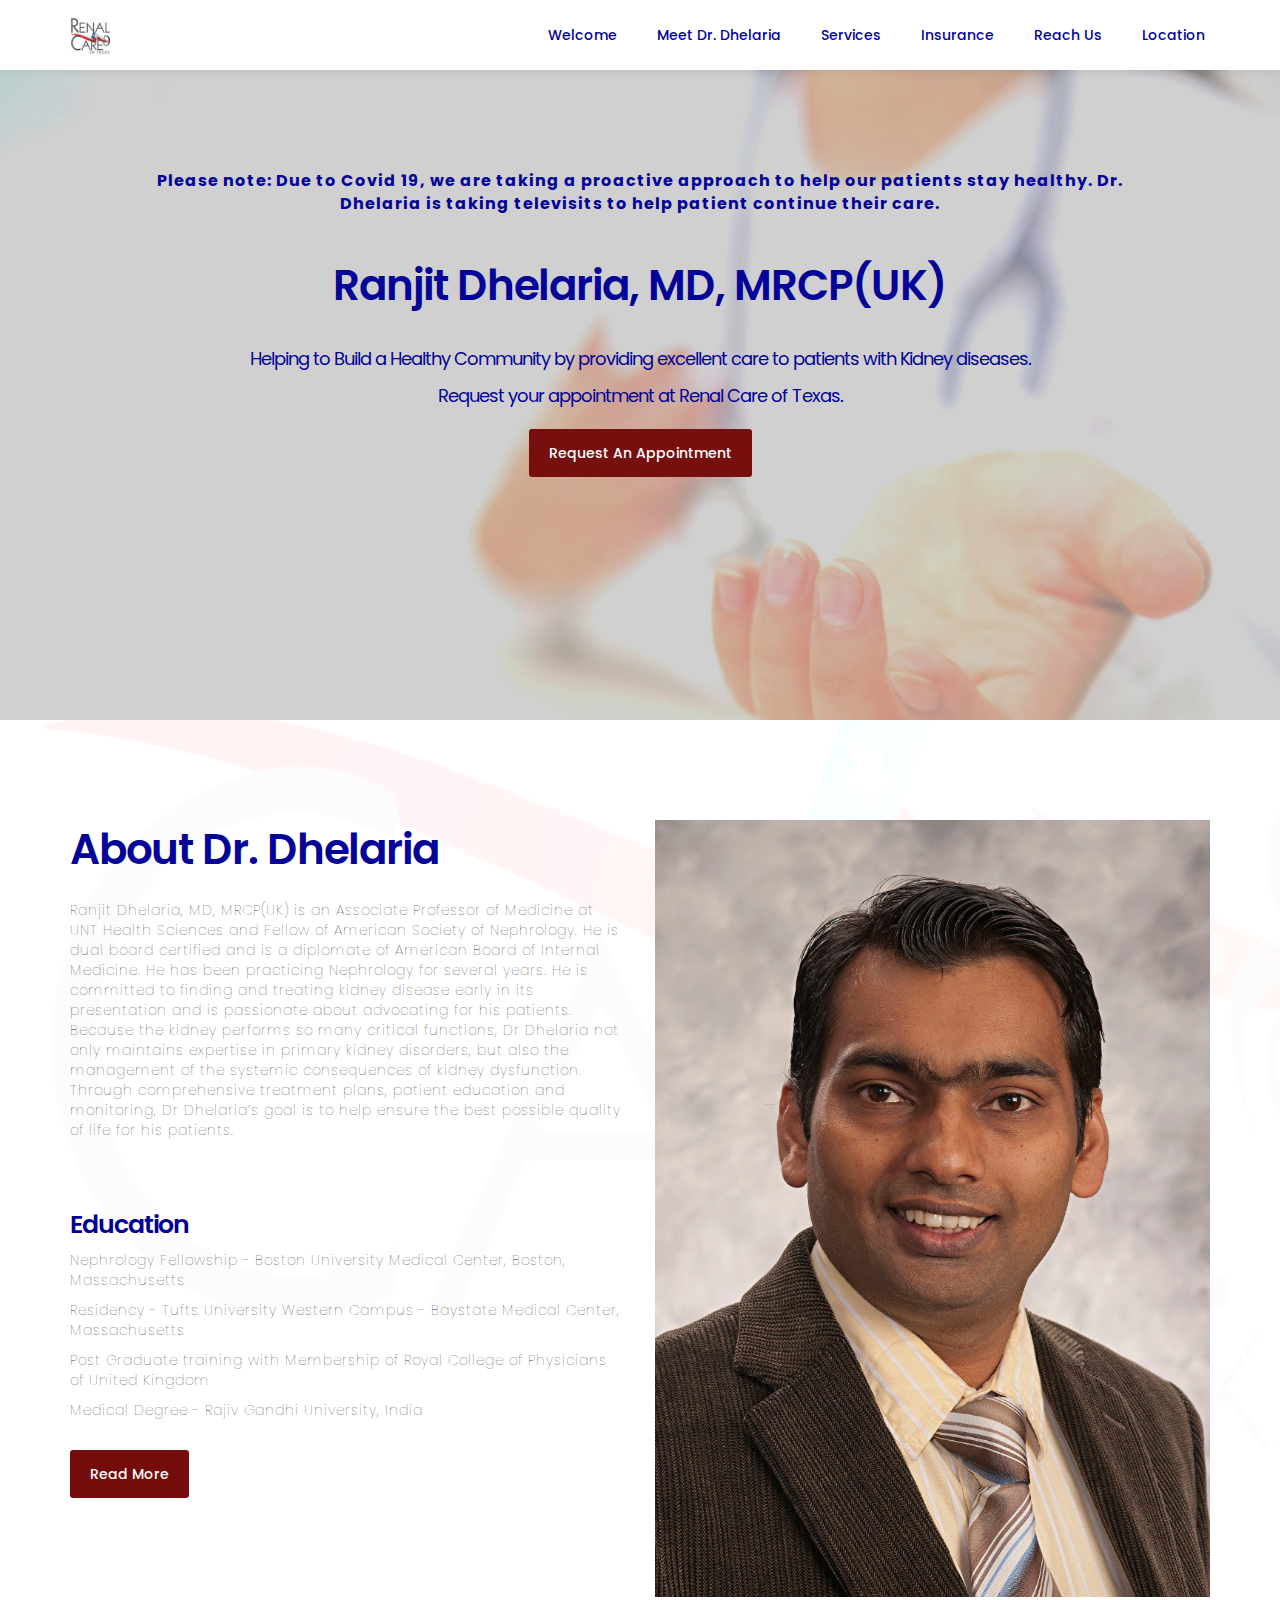
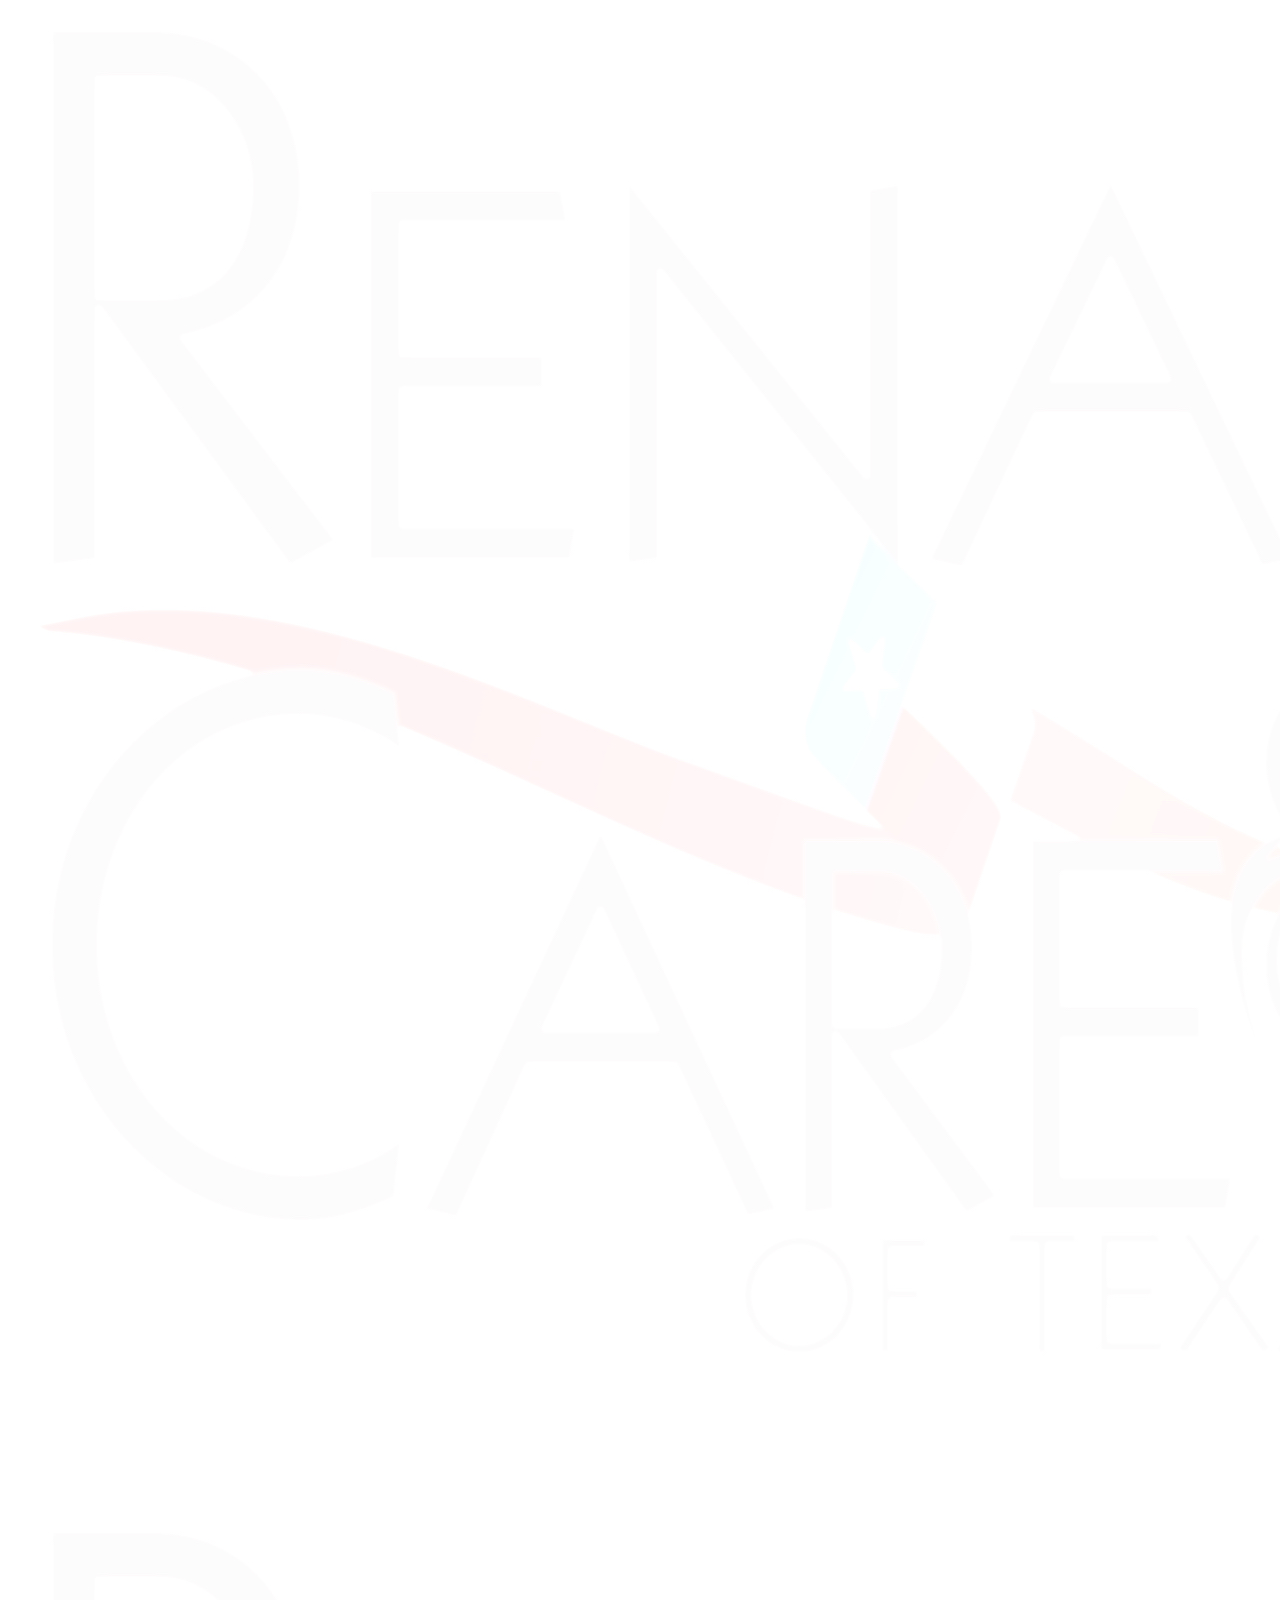
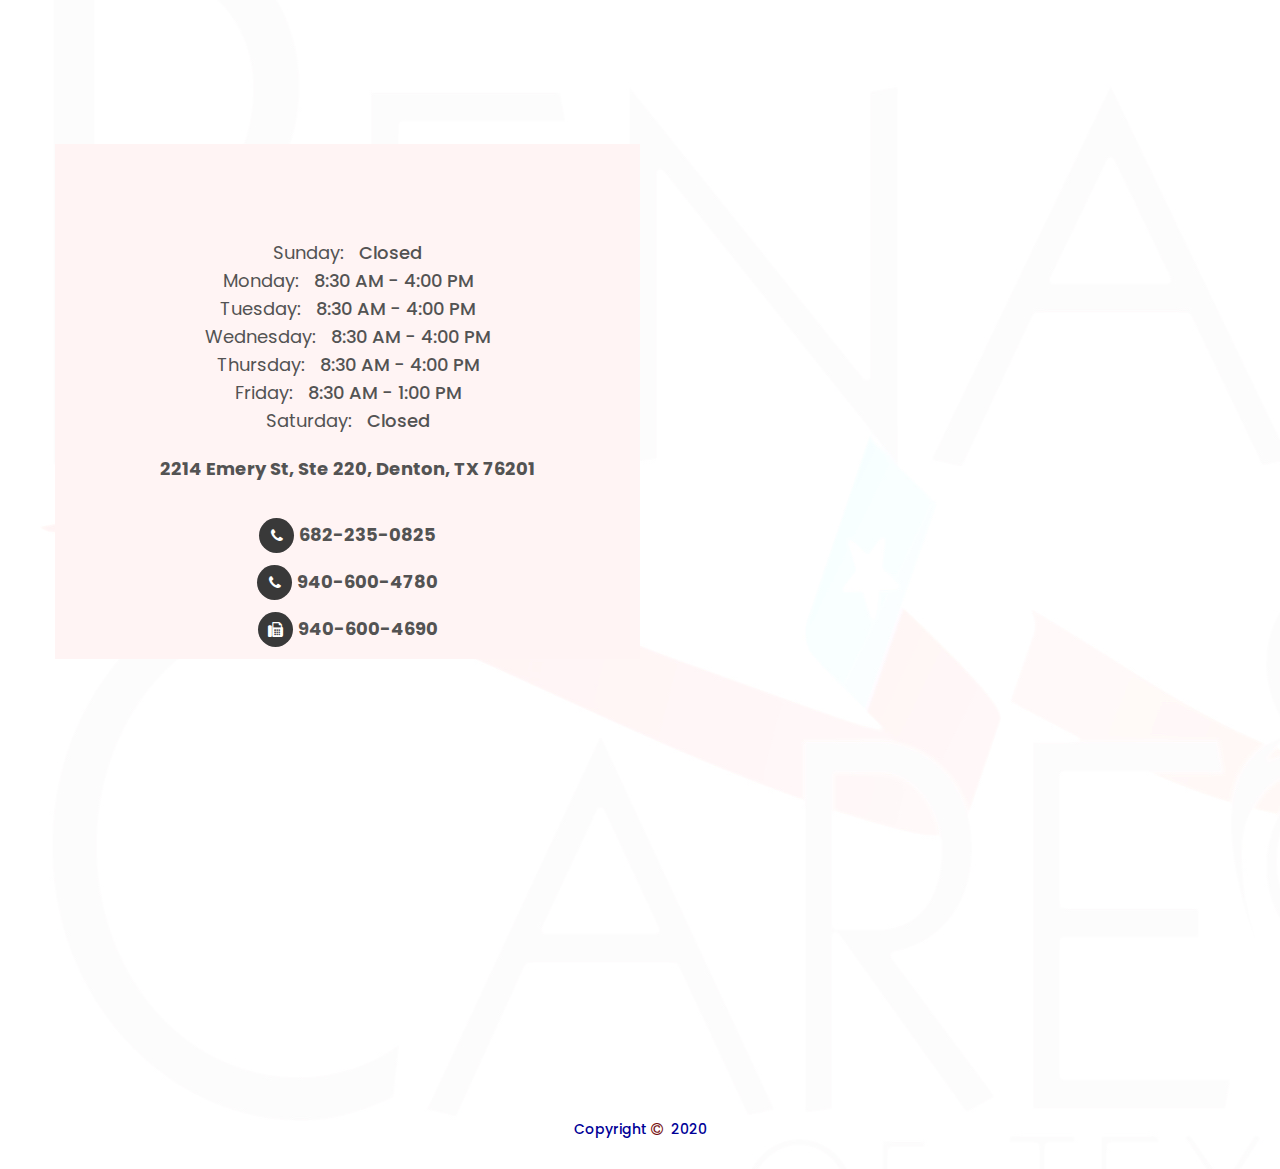
<file: index.html>
<!DOCTYPE html>
<html lang="en">

<head>

	<title>Renal Care of Texas</title>
	<!--

Template 2098 Health

http://www.tooplate.com/view/2098-health

-->
	<meta charset="UTF-8">
	<meta http-equiv="X-UA-Compatible" content="IE=Edge">
	<meta name="description" content="">
	<meta name="keywords" content="">
	<meta name="author" content="Tooplate">
	<meta name="viewport" content="width=device-width, initial-scale=1, maximum-scale=1">
	<link rel="icon" href="images/favicon.ico" />
	<link rel="apple-touch-icon" href="iamges/apple-touch-icon.png" />
	<link rel="stylesheet" href="css/bootstrap.min.css">
	<link rel="stylesheet" href="css/font-awesome.min.css">
	<!-- <link rel="stylesheet" href="css/animate.css"> -->
	<link rel="stylesheet" href="css/owl.carousel.css">
	<link rel="stylesheet" href="css/owl.theme.default.min.css">

	<!-- MAIN CSS -->
	<link rel="stylesheet" href="css/tooplate-style.css">

</head>

<body id="top" data-spy="scroll" data-target=".navbar-collapse" data-offset="50">

	<!-- PRE LOADER -->
	<section class="preloader">
		<div class="spinner">

			<span class="spinner-rotate"></span>

		</div>
	</section>




	<!-- MENU -->
	<section class="navbar navbar-default navbar-static-top" role="navigation">
		<div class="container">

			<div class="navbar-header">
				<button class="navbar-toggle" data-toggle="collapse" data-target=".navbar-collapse">
					<span class="icon icon-bar"></span>
					<span class="icon icon-bar"></span>
					<span class="icon icon-bar"></span>
				</button>

				<!-- lOGO TEXT HERE -->
				<a href="index.html" class="navbar-brand">
					<img src="images/renal-better.jpg" style="max-height: 40px;margin-top: -0.555em;">
				</a>
			</div>

			<!-- MENU LINKS -->
			<div class="collapse navbar-collapse">
				<ul class="nav navbar-nav navbar-right">
					<li><a href="#home" class="smoothScroll">Welcome</a></li>
					<li><a href="#appointment" class="smoothScroll">Meet Dr. Dhelaria</a></li>
					<li><a href="#team" class="smoothScroll">Services</a></li>
					<li><a href="#insurance" class="smoothScroll">Insurance</a></li>
					<li><a href="#reach" class="smoothScroll">Reach Us</a></li>
					<li><a href="#google-map" class="smoothScroll">Location</a></li>
				</ul>
			</div>

		</div>
	</section>


	<!-- HOME -->
	<section id="home" class="slider" data-stellar-background-ratio="0.5">
		<div class="container">
			<div class="row">
				<div class="item item-first">
					<div class="caption" style="flex-direction: row;">
						<div class="row" style="width: 80%;padding-top: 100px;">
							<h3
								style="color: rgb(0, 0, 151);font-size:medium; font-weight: bold;text-transform: none; letter-spacing: 1px;">
								Please note: Due to Covid 19, we are taking a proactive approach to help our
								patients stay healthy. Dr. Dhelaria is taking televisits to help patient continue
								their care. </h3>
							<br>

							<h2 style="color: rgb(0, 0, 151);">Ranjit Dhelaria, MD, MRCP(UK)</h2>
							<h2
								style="color: rgb(0, 0, 151);font-size: large; font-weight: normal; margin-bottom: -1em;">
								Helping to Build a Healthy Community by providing excellent care to patients
								with Kidney diseases.
							</h2>
							<h2 style="color: rgb(0, 0, 151);font-size: large; font-weight: normal; ">
								Request your appointment at Renal Care of Texas.
							</h2>
							<a href="https://www.patientfusion.com/external/appointment/f5a8b1a3-1874-488b-a1dd-3a595859e948?origin=doctor"
								class="section-btn btn btn-default">Request An Appointment
							</a>
						</div>
					</div>
				</div>
			</div>
	</section>
	<section id="appointment" data-stellar-background-ratio="3">
		<div class="container">
			<div class="row">
				<div class="col-md-6 col-sm-6">
					<!-- CONTACT FORM HERE -->
					<form id="appointment-form" role="form" method="post" action="#">
						<!-- SECTION TITLE -->
						<div class="section-title wow fadeInUp" data-wow-delay="0.4s">
							<h2>About Dr. Dhelaria</h2>
							<h5 style="font-weight: lighter;letter-spacing: 1px;">
								Ranjit Dhelaria, MD, MRCP(UK) is an Associate Professor of Medicine at UNT Health
								Sciences and Fellow of American Society of Nephrology. He is dual board certified and is
								a diplomate of American Board of Internal Medicine. He has been practicing Nephrology
								for several years. He is committed to finding and treating kidney disease early in its
								presentation and is passionate about advocating for his patients. Because the kidney
								performs so many critical functions, Dr Dhelaria not only maintains expertise in primary
								kidney disorders, but also the management of the systemic consequences of kidney
								dysfunction. Through comprehensive treatment plans, patient education and monitoring, Dr
								Dhelaria’s goal is to help ensure the best possible quality of life for his patients.
							</h5>
							<br><br>
							<h3 style="color:rgb(0, 0, 151)">Education
							</h3>
							<h5 style="font-weight: lighter;letter-spacing: 1px;">
								Nephrology Fellowship - Boston University Medical Center, Boston, Massachusetts
							</h5>
							<h5 style="font-weight: lighter;letter-spacing: 1px;">
								Residency - Tufts University Western Campus - Baystate Medical Center, Massachusetts
							</h5>
							<h5 style="font-weight: lighter;letter-spacing: 1px;">
								Post Graduate training with Membership of Royal College of Physicians of United Kingdom
							</h5>
							<h5 style="font-weight: lighter;letter-spacing: 1px;">
								Medical Degree - Rajiv Gandhi University, India
							</h5>
							<h5 style="font-weight: lighter;letter-spacing: 1px;">
							</h5>
							<br>
							<a href="http://www.patientfusion.com/doctor/f5a8b1a3-1874-488b-a1dd-3a595859e948"
								class="section-btn btn  smoothScroll">Read More</a>
						</div>
					</form>
				</div>
				<div class="col-md-6 col-sm-6">
					<img src="images/doctor.jpg" class="img-responsive" alt="">
				</div>
			</div>
		</div>
	</section>


	<!-- NEWS -->
	<section id="team" data-stellar-background-ratio="2.5">
		<div class="container">
			<div class="row" st>

				<div class="section-title" style="text-align: center;">
					<!-- SECTION TITLE -->
					<div class="section-title wow fadeInUp" data-wow-delay="0.1s">
						<h2>How I Can Help You</h2>
					</div>
				</div>

				<div class="col-md-4 col-sm-6" style="width: 100%;">
					<div class="team-thumb wow fadeInUp" data-wow-delay="0.2s">
						<div class="team-info">
							<h4 style="color: rgb(0, 0, 151)">New Consult</h4>
							<p>For your initial evaluation for kidney and related disorder</p>
						</div>
						<div class="team-info">
							<div class="team-contact-info">
								<!-- <p><i class="fa fa-phone"></i> 010-020-0120</p> -->
								<!-- <p><i class="fa fa-envelope-o"></i> <a href="#">general@company.com</a></p> -->
							</div>
							<h4 style="color: rgb(0, 0, 151)">Chronic Kidney Diseases Care</h4>
							<p>Taking care of chronic kidney diseases and problems related to it</p>
						</div>
						<div class="team-info">
							<div class="team-contact-info">
								<!-- <p><i class="fa fa-phone"></i> 010-020-0120</p> -->
								<!-- <p><i class="fa fa-envelope-o"></i> <a href="#">general@company.com</a></p> -->
							</div>
							<h4 style="color: rgb(0, 0, 151)">Home Dialysis</h4>
							<p>Offering home dialysis, leading provider in the metroplex</p>
						</div>
						<div class="team-info">
							<div class="team-contact-info">
								<!-- <p><i class="fa fa-phone"></i> 010-020-0120</p> -->
								<!-- <p><i class="fa fa-envelope-o"></i> <a href="#">general@company.com</a></p> -->
							</div>
							<h4 style="color: rgb(0, 0, 151)">Second Opinion</h4>
							<p>If you need a second opinion for your kidney disease, pelase call Dr Dhelaria</p>
						</div>
						<div class="team-info">
							<div class="team-contact-info">
								<!-- <p><i class="fa fa-phone"></i> 010-020-0120</p> -->
								<!-- <p><i class="fa fa-envelope-o"></i> <a href="#">general@company.com</a></p> -->
							</div>
							<h4 style="color: rgb(0, 0, 151)">Hypertension Evaluation</h4>
							<p>Have complicated Blood pressure? Call if you are on 3 or more meds</p>
						</div>
						<div class="team-info">
							<br>

						</div>

					</div>
				</div>

			</div>
		</div>
	</section>

	<section id="insurance" data-stellar-background-ratio="2.5">
		<div class="container" style = "flex-direction: row;">
			<div class="row" style = "text-align: row;">
				<div class="section-title" style="text-align: center;padding-bottom: 0px;">
					<!-- SECTION TITLE -->
					<div class="section-title wow fadeInUp" data-wow-delay="0.1s" style = "padding-bottom: 0px;">
						<h2>Insurance</h2>
					</div>
				</div>
				<div class="col-md-4 col-sm-6" style="width: 100%;">
					<div class="team-thumb wow fadeInUp" data-wow-delay="0.2s" style="width: 100%;text-align: center; letter-spacing: 1px;">
						<div class="team-info">
							<br>
							<br>
							<p style = "font-size: large;color:rgb(45, 34, 107)">We accept all federally offered plans such as Medicare and Mediciaid, majority of the private insurance including Ambetter, and have susidised rates for cash pay patients.</p>
							<br> 
							<p style = "font-size: large;color:rgb(45, 34, 107)">Ask one of our associates for more details.</p>
							<br>
							<br>
							<br>
							<br>
							<br>
							<br>
						</div>
					</div>
				</div>
				<!-- <div style="text-align: center;">
					<div data-wow-delay="0.2s" style="width: 100%;text-align: center;">
						<div class="team-info">
							<p style = "font-size: large;color:rgb(90, 89, 89)">We accept all federally offered plans such as Medicare and Mediciaid, majority of the private insurance including Ambetter, and have susidised rates for cash pay patients.</p> 
							<p style = "font-size: large;color:rgb(90, 89, 89)">Ask one of our associates for more details.</p>
						</div>
					</div>
				</div> -->
			</div>
		</div>
	</section>

	<section id="reach" data-stellar-background-ratio="3">
		<div class="container">
			<div class="row">
				<div class="col-md-6 col-sm-6">
					<div class="row" style="text-align: center;background-color:rgb(255, 244, 244)">
						<div class="section-title wow fadeInUp" data-wow-delay="0.4s" style="text-align: center;">
							<h2 style="color: #750c0c">Opening Hours</h2>
						</div>
						<div class="opening-hours">
							<p style="font-size: large;">Sunday: <span>Closed</span></p>
							<p style="font-size: large;">Monday: <span>8:30 AM - 4:00 PM</span></p>
							<p style="font-size: large;">Tuesday: <span>8:30 AM - 4:00 PM</span></p>
							<p style="font-size: large;">Wednesday: <span>8:30 AM - 4:00 PM</span></p>
							<p style="font-size: large;">Thursday: <span>8:30 AM - 4:00 PM</span></p>
							<p style="font-size: large;">Friday: <span>8:30 AM - 1:00 PM</span></p>
							<p style="font-size: large;">Saturday: <span>Closed</span></p>
							<br>
							<p style="font-size: large;font-weight:bold;color: #535353;">2214 Emery St, Ste 220, Denton, TX 76201</p>
						</div>
						<br>
						<div class="contact-info">
							<p style="font-size: large;"><i class="fa fa-phone"></i><span style="font-weight: bold;color: #535353;">682-235-0825</span></p>
							<p style="font-size: large;"><i class="fa fa-phone"></i><span style="font-weight: bold;color: #535353;">940-600-4780</span></p>
							<p style="font-size: large;"><i class="fa fa-fax"></i><span style="font-weight: bold;color: #535353;">940-600-4690</span></p>
						</div>
					</div>
				</div>

				<div class="col-md-6 col-sm-6">
					<!-- CONTACT FORM HERE -->
					<form id="reach-form" role="form" method="post" action="#" onsubmit="submitContactForm(event)">

						<!-- SECTION TITLE -->
						<div class="section-title wow fadeInUp" data-wow-delay="0.4s" style="text-align: center;">
							<h2 style="color: #750c0c">Contact</h2>
						</div>

						<div class="wow fadeInUp" data-wow-delay="0.8s">
							<div class="col-md-6 col-sm-6">
								<label for="name">Name<span>*</span></label>
								<input type="text" class="form-control" id="name" name="name" placeholder="Full Name"
									required>
							</div>

							<div class="col-md-6 col-sm-6">
								<label for="email">Email<span>*</span></label>
								<input type="email" class="form-control" id="email" name="email"
									placeholder="Your Email" required>
							</div>

							<div class="col-md-12 col-sm-12">
								<label for="telephone">Phone<span>*</span></label>
								<input type="tel" class="form-control" id="phone" name="phone"
									placeholder="(555) 555-5555" required>
							</div>


							<div class="col-md-12 col-sm-12">
								<label for="Message">Additional Message<span>*</span></label>
								<textarea class="form-control" rows="5" id="message" name="message"
									placeholder="Message" required></textarea>
								<button type="submit" class="form-control" id="cf-submit" name="submit">Submit</button>
							</div>
							<div id = "message-block" class="col-md-12 col-sm-12" style="text-align: center;margin-top: -10px;display:none">
								<p style="color:#750c0c;font-weight:bold;">Sent Your Message!</p>
							</div>
						</div>
					</form>
				</div>
			</div>
		</div>
	</section>

	<br><br>
	<br><br>
	
	<!-- GOOGLE MAP -->
	<section id="google-map">
		<!-- How to change your own map point
            1. Go to Google Maps
            2. Click on your location point
            3. Click "Share" and choose "Embed map" tab
            4. Copy only URL and paste it within the src="" field below
	-->
		<iframe
			src="https://www.google.com/maps/embed?pb=!1m18!1m12!1m3!1d3337.4472019799614!2d-97.16135058519262!3d33.22858576813096!2m3!1f0!2f0!3f0!3m2!1i1024!2i768!4f13.1!3m3!1m2!1s0x864dca0b13f80873%3A0x9083212c47a89af8!2s2214%20Emery%20St%20%23220%2C%20Denton%2C%20TX%2076201!5e0!3m2!1sen!2sus!4v1596957029868!5m2!1sen!2sus"
			width="100%" height="350" frameborder="0" style="border:0" allowfullscreen></iframe>
	</section>

	<div class="row" style="text-align: center">
		<br>
		<h5 style="color:rgb(0, 0, 151)">Copyright <i style = "color: #750c0c" class="fa fa-copyright"></i>&nbsp;&nbsp;2020</h5>
		<br>
	</div>


	<!-- SCRIPTS -->
	<script src="js/jquery.js"></script>
	<script src="js/bootstrap.min.js"></script>
	<script src="js/jquery.sticky.js"></script>
	<script src="js/jquery.stellar.min.js"></script>
	<script src="js/wow.min.js"></script>
	<script src="js/smoothscroll.js"></script>
	<script src="js/owl.carousel.min.js"></script>
	<script src="js/custom.js"></script>
	<script src="js/contact.js"></script>
	<script src="https://smtpjs.com/v3/smtp.js"></script>
</body>

</html>
</file>
<file: css/tooplate-style.css>
/*

Template 2098 Health

http://www.tooplate.com/view/2098-health

*/

  @import url('https://fonts.googleapis.com/css?family=Poppins:400,500,600');

  body {
	/* background: #ffffff; */
	background-image: url(../images/renal-better-background.jpg);
    font-family: 'Poppins', sans-serif;
    overflow-x: hidden;
  }


  /*---------------------------------------
     TYPOGRAPHY              
  -----------------------------------------*/

  h1,h2,h3,h4,h5,h6 {
    font-weight: 600;
    line-height: inherit;
  }

  h1,h2,h3,h4 {
    letter-spacing: -1px;
  }

  h5 {
    font-weight: 500;
  }

  h1 {
    font-size: 5em;
  }

  h2 {
    color: rgb(0, 0, 151);
    font-size: 3em;
    padding-bottom: 10px;
  }

  h3 {
    font-size: 1.8em;
    line-height: 1.2em;
    margin-bottom: 0;
  }

  h4 {
    color: #454545;
    font-size: 1.8em;
    padding-bottom: 2px;
  }

  h6 {
    letter-spacing: 0;
    font-weight: normal;
  }

  p {
    color: #757575;
    font-size: 14px;
    font-weight: normal;
    line-height: 24px;
  }


  /*---------------------------------------
     GENERAL               
  -----------------------------------------*/

  html{
    -webkit-font-smoothing: antialiased;
  }

  a {
    color: #252525;
    -webkit-transition: 0.5s;
    transition: 0.5s;
    text-decoration: none !important;
  }

  a:hover, a:active, a:focus {
    color: #a5c422;
    outline: none;
  }

  ::-webkit-scrollbar{
    width: 8px;
    height: 8px;
  }

  ::-webkit-scrollbar-thumb {
    cursor: pointer;
    background: #000000;
  }

  .section-title {
    padding-bottom: 20px;
  }

  .section-title h2 {
    margin-top: 0;
  }

  .section-btn {
    background: #750c0c;
    border: 0;
    border-radius: 3px;
    color: #ffffff;
    font-size: inherit;
    font-weight: 500;
    padding: 14px 20px;
    transition: transform 0.1s ease-in;
    transform: translateX(0);
  }

  .section-btn:hover {
    transform: translateY(-5px);
  }

  .text-align-right {
    text-align: right;
  }

  .text-align-center {
    text-align: center;
  }

  .border-top {
    border-top: 1px solid #f2f2f2;
    margin-top: 4em;
    padding-top: 2.5em;
  }

  .btn-gray {
    background: #393939;
  }

  .btn-blue {
    background: #4267b2;
  }

  .news-thumb {
    background: #ffffff;
    border-radius: 10px;
  }
  .news-thumb img {
    border-radius: 10px 10px 0 0;
  }

  .news-info {
    padding: 30px;
    text-align: left;
  }
  .news-info span {
    display: block;
    letter-spacing: 0.5px;
  }
  .news-info h3 {
    margin-top: 10px;
    margin-bottom: 10px;
  }

  .author {
    border-top: 1px solid #f0f0f0;
    padding-top: 1.5em;
    margin-top: 2em;
  }
  .author img,
  .author .author-info {
    display: inline-block;
    vertical-align: top;
  }
  .author-info h5 {
    margin-bottom: 0;
  }
  .author img {
    border-radius: 100%;
    width: 50px;
    height: 50px;
    margin-right: 10px;
  }


  #about, #team, #news,
  #news-detail, #insurance {
    position: relative;
    padding-top: 100px;
    padding-bottom: 100px;
  }

  #news, #service {
    text-align: center;
  }

  #google-map {
    line-height: 0;
    margin: 0;
    padding: 0;
  }


  /*---------------------------------------
       PRE LOADER              
  -----------------------------------------*/

  .preloader {
    position: fixed;
    top: 0;
    left: 0;
    width: 100%;
    height: 100%;
    z-index: 99999;
    display: flex;
    flex-flow: row nowrap;
    justify-content: center;
    align-items: center;
    background: none repeat scroll 0 0 #ffffff;
  }

  .spinner {
    border: 1px solid transparent;
    border-radius: 3px;
    position: relative;
  }

  .spinner:before {
    content: '';
    box-sizing: border-box;
    position: absolute;
    top: 50%;
    left: 50%;
    width: 45px;
    height: 45px;
    margin-top: -10px;
    margin-left: -10px;
    border-radius: 50%;
    border: 1px solid #575757;
    border-top-color: #ffffff;
    animation: spinner .9s linear infinite;
  }

  @-webkit-@keyframes spinner {
    to {transform: rotate(360deg);}
  }

  @keyframes spinner {
    to {transform: rotate(360deg);}
  }



  /*---------------------------------------
      MENU              
  -----------------------------------------*/

  header {
    background: #ffffff;
    border-bottom: 1px solid #f2f2f2;
    display: flex;
    height: 45px;
  }

  header .col-md-8 {
    padding-right: 0;
  }

  header p,
  header span {
    font-size: 12px;
    line-height: 24px;
    padding-top: 12px;
  }

  header a,
  header span {
    color: #747474;
  }

  header span {
    font-weight: 500;
    display: inline-block;
    padding: 11px 15px;
  }

  header span.date-icon {
    border-left: 1px solid #f2f2f2;
    border-right: 1px solid #f2f2f2;
    padding-right: 19px;
    padding-left: 19px;
  }

  header span i {
    color: #a5c422;
    margin-right: 5px;
  }



  /*---------------------------------------
      MENU              
  -----------------------------------------*/

  .navbar-default {
    background: #ffffff;
    box-shadow: 0 2px 8px rgba(0,0,0,.075);
    border: none;
    margin-bottom: 0;
    padding: 10px;
  }

  .navbar-default .navbar-brand {
    color: #393939;
    font-weight: 500;
  }

  .navbar-default .navbar-brand .fa {
    color: #a5c422;
  }

  .navbar-default .navbar-nav li.appointment-btn {
    margin: 3px 0 0 20px;
  }

  .navbar-default .navbar-nav li.appointment-btn a {
    background: #a5c422;
    border-radius: 3px;
    color: #ffffff;
    font-weight: 600;
    padding-top: 12px;
    padding-bottom: 12px;
  }

  .navbar-default .navbar-nav li.appointment-btn a:hover {
    background: #4267b2;
    color: #ffffff !important;
  }

  .navbar-default .navbar-nav li a {
    color: rgb(0,0,151);
    font-size: 14px;
    font-weight: 500;
    padding-right: 20px;
    padding-left: 20px;
    -webkit-transition: all ease-in-out 0.4s;
    transition: all ease-in-out 0.4s;
  }

  .navbar-default .navbar-nav > li a:hover {
    color: #750c0c !important;
  }

  .navbar-default .navbar-nav > li > a:hover,
  .navbar-default .navbar-nav > li > a:focus {
    color: rgb(0,0,151);
    background-color: transparent;
  }

  .navbar-default .navbar-nav > .active > a,
  .navbar-default .navbar-nav > .active > a:hover,
  .navbar-default .navbar-nav > .active > a:focus {
    color: #750c0c;
    background-color: transparent;
  }

  .navbar-default .navbar-toggle {
    border: none;
    padding-top: 10px;
  }

  .navbar-default .navbar-toggle .icon-bar {
    background: rgb(0,0,151);
    border-color: transparent;
  }

  .navbar-default .navbar-toggle:hover,
  .navbar-default .navbar-toggle:focus { 
    background-color: transparent;
  }



  /*---------------------------------------
      HOME              
  -----------------------------------------*/

  #home h1 {
    color: #ffffff;
    padding-bottom: 10px;
    margin-top: 0;
  }

  #home h3 {
    color: #ffffff;
    font-size: 14px;
    font-weight: normal;
    line-height: inherit;
    letter-spacing: 3px;
    text-transform: uppercase;
    margin: 0;
  }

  .slider .container {
    width: 100%;
  }

  .slider .owl-dots {
      position: absolute;
      top: 575px;
      width: 100%;
      justify-content: center;
  }

  .owl-theme .owl-dots .owl-dot span {
    width: 8px;
    height: 8px;
    margin: 5px 7px;
    border: 2px solid #d9d9d9;
    background: transparent;
    display: block;
    -webkit-backface-visibility: visible;
    transition: opacity 200ms ease;
    border-radius: 30px;
  }

  .owl-theme .owl-dots .owl-dot.active span, .owl-theme .owl-dots .owl-dot:hover span {
    background-color: #ffffff;
    border-color: transparent;
  }

  .slider .caption {
    display: flex;
    justify-content: center;
    flex-direction: column;
    text-align: center;
    background-color: rgba(20,20,20,0.2);
    height: 100%;
    color: #fff;
    cursor: e-resize;
  }

  .slider .item {
    background-position: inherit;
    background-repeat: no-repeat;
    background-attachment: local;
    background-size: cover;
    height: 650px;
  }

  .slider .item-first {
	/* background:linear-gradient(rgba(255,255,255,1), rgba(255,255,255,1)), url(../images/stethoscope.jpg);  */
	background-image: url(../images/slider1.jpg);
  }




  /*---------------------------------------
      ABOUT              
  -----------------------------------------*/

  #about {
    background: url('../images/about-bg.jpg') no-repeat top center;
    background-size: cover;
    padding-top: 150px;
    padding-bottom: 150px;
  }

  .profile img,
  .profile figcaption {
    display: inline-block;
    vertical-align: top;
    margin-top: 1em;
  }
  .profile img {
    border-radius: 100%;
    width: 65px;
    height: 65px;
    margin-right: 1em;
  }
  .profile figcaption h3 {
    margin-top: 0;
  }

  #about h6 {
    color: #858585;
    margin: 0;
  }



  /*---------------------------------------
      TEAM MEMBERS              
  -----------------------------------------*/

  .team-thumb {
    background-color: #f9f9f9;
    border-radius: 0 0 10px 10px;
    position: relative;
    overflow: hidden;
    /* cursor: pointer; */
  }

  .team-info {
    padding: 20px 30px 0 30px;
  }

  .team-contact-info {
    border-top: 1px solid #e9e9e9;
    padding-top: 1.2em;
    margin-top: 1.5em;
  }

  .team-contact-info .fa {
    margin-right: 5px;
    display: inline-block;
  }

  .team-contact-info p {
    margin-bottom: 2px;
  }

  .team-contact-info a {
    color: #757575;
  }

  .team-thumb .social-icon li {
    font-weight: 500;
  }

  .team-thumb .social-icon li a {
    background: #ffffff;
    border-radius: 100%;
    font-size: 20px;
    width: 50px;
    height: 50px;
    line-height: 50px;
    margin: 0 2px 0 2px;
  }

  .team-thumb .social-icon {
    opacity: 0;
    transform: translateY(100%);
    transition: 0.5s 0.2s;
    text-align: center;
    position: relative;
    top: 0;
  }

  .team-thumb:hover .social-icon {
    opacity: 1;
    transition-delay: 0.3s;
    transform: translateY(0px);
    top: -22em;
  }



  /*---------------------------------------
     SERVICE              
  -----------------------------------------*/

  #service {
    background: #a5c422;
  }

  #service h2,
  #service h4 {
    color: #ffffff;
  }

  #service p {
    color: #d9d9d9;
  }

  #service .service-thumb {
    padding: 0 22px;
  }

  #service .fa {
    font-size: 50px;
    margin-bottom: 10px;
    background: #ffffff;
    color: #a5c422;
    width: 120px;
    height: 120px;
    line-height: 120px;
    border-radius: 100%;
  }


  /*---------------------------------------
      NEWS             
  -----------------------------------------*/

  #news, #news-detail {
    background: #f9f9f9;
  }

  #news-detail blockquote {
    margin: 30px 0;
  }

  .news-detail-thumb .news-image img {
    border-radius: 10px;
  }

  .news-detail-thumb h3 {
    margin-bottom: 8px;
  }

  .news-image {
    margin-bottom: 30px;
    position: relative;
  }

  .news-image img {
    width: 100%;
  }

  .news-detail-thumb ul {
    margin: 32px 12px 22px 0px;
  }

  .news-detail-thumb ul li {
    list-style: circle;
    font-weight: normal;
    padding: 6px 12px 6px 0px;
  }

  .news-sidebar {
    margin-top: 16px;
  }

  .news-social-share {
    text-align: center;
    padding-top: 22px;
  }

  .news-social-share .btn {
    border-radius: 100px;
    border: none;
    font-size: 10px;
    font-weight: 600;
    margin: 2px 6px;
    padding: 8px 14px;
  }

  .news-social-share .btn-primary {
    background: #3b5998;
  }

  .news-social-share .btn-success {
    background: #1da1f2;
  }

  .news-social-share .btn-danger {
    background: #dd4b39;
  }

  .news-social-share a .fa {
    padding-right: 4px;
  }

  .recent-post {
    padding-top: 2px;
    padding-bottom: 18px;
  }

  .recent-post .media img {
    border-radius: 100%;
    width: 80px;
    height: 80px;
    margin-right: 5px;
  }

  .recent-post .media-heading {
    font-size: 16px;
    font-weight: 500;
    line-height: inherit;
    margin-top: 5px;
  }

  .news-categories {
    margin-top: 8px;
  }

  .news-categories li a {
    color: #2b2b2b;
  }

  .news-ads {
    background: #ffffff;
    border-right: 4px solid #2b2b2b;
    padding: 42px;
    text-align: center;
    margin: 26px 0 26px 0;
  }

  .news-ads.sidebar-ads {
    border-left: 4px solid #2b2b2b;
    border-right: 0px;
  }

  .news-ads h4 {
    font-size: 18px;
  }

  .news-tags h4 {
    padding-bottom: 6px;
  }

  .news-categories li,
  .news-tags li {
    list-style: none;
    display: inline-block;
    margin: 4px;
  }

  .news-tags li a {
    background: #393939;
    border-radius: 50px;
    color: #ffffff;
    display: inline-block;
    font-size: 12px;
    font-weight: 500;
    text-decoration: none;
    float: left;
    min-width: 30px;
    padding: 6px 12px;
    -webkit-transition: all ease-in-out 0.4s;
    transition: all ease-in-out 0.4s;
  }

  .news-tags li a:hover {
    background: #4267b2;
  }



  /*---------------------------------------
      APPOINTMENT             
  -----------------------------------------*/

  #appointment {
    padding-top: 100px;
  }

  #appointment label {
    color: #393939;
    font-weight: 500;
  }

  #appointment .form-control {
    background: #f9f9f9;
    border: none;
    border-radius: 3px;
    box-shadow: none;
    font-size: 14px;
    font-weight: normal;
    margin-bottom: 15px;
    transition: all ease-in-out 0.4s;
  }

  #appointment input,
  #appointment select {
    height: 45px;
  }

  #appointment button#cf-submit {
    background: #a5c422;
    color: #ffffff;
    font-weight: 600;
    height: 55px;
  }

  #appointment button#cf-submit:hover {
    background: #393939;
    color: #ffffff;
  }

  /*---------------------------------------
      Reach             
  -----------------------------------------*/

  #reach {
    padding-top: 100px;
  }

  #reach label {
    color: #393939;
    font-weight: 500;
  }

  #reach .form-control {
    background: #f9f9f9;
    border: none;
    border-radius: 3px;
    box-shadow: none;
    font-size: 14px;
    font-weight: normal;
    margin-bottom: 15px;
    transition: all ease-in-out 0.4s;
  }

  #reach input,
  #reach select {
    height: 45px;
  }

  #reach button#cf-submit {
    background: #750c0c;
    color: #ffffff;
    font-weight: 600;
    height: 55px;
  }

  #reach button#cf-submit:hover {
    background: #393939;
    color: #ffffff;
  }

  /*---------------------------------------
     FOOTER              
  -----------------------------------------*/

  footer {
    padding-top: 80px;
    padding-bottom: 40px;
  }

  footer h4 {
    padding-bottom: 5px;
  }

  footer a {
    color: #757575;
  }

  footer a:hover {
    color: #4267b2;
  }

  .contact-info {
    padding-top: 10px;
  }

  .contact-info .fa {
    background: #393939;
    border-radius: 100%;
    color: #ffffff;
    font-size: 15px;
    width: 35px;
    height: 35px;
    line-height: 35px;
    text-align: center;
    margin-right: 5px;
    margin-bottom: 2px;
  }

  .latest-stories {
    margin-bottom: 20px;
  }

  .stories-image,
  .stories-info {
    display: inline-block;
    vertical-align: top;
  }

  .stories-image img {
    border-radius: 100%;
    width: 65px;
    height: 65px;
  }

  .stories-info {
    margin-left: 15px;
  }

  .stories-info h5 {
    margin-bottom: 2px;
  }

  .stories-info span {
    color: #858585;
    font-size: 12px;
  }

  .opening-hours p {
	line-height: 18px;
	color: #535353;
  }

  .opening-hours span {
    font-weight: 500;
    display: inline-block;
	padding-left: 10px;
	color: #535353;
  }

  .copyright-text p,
  .footer-link a {
    color: #858585;
    font-size: 12px;
    font-weight: 500;
  }

  .footer-link a {
    font-size: 12px;
    display: inline-block;
    padding: 0 10px;
    margin-top: 4px;
  }

  .angle-up-btn {
    position: relative;
    bottom: 4em;
    display: block;
  }

  .angle-up-btn a {
    background: #ffffff;
    border: 1px solid #f2f2f2;
    border-radius: 3px;
    font-size: 20px;
    color: #393939;
    display: inline-block;
    text-align: center;
    width: 40px;
    height: 40px;
    line-height: 38px;
    transition: transform 0.1s ease-in;
    transform: translateX(0);
  }

  .angle-up-btn a:hover {
    background: #4267b2;
    color: #ffffff;
    transform: translateY(-5px);
  }


  /*---------------------------------------
     SOCIAL ICON              
  -----------------------------------------*/

  .social-icon {
    position: relative;
    padding: 0;
    margin: 0;
  }

  .social-icon li {
    display: inline-block;
    list-style: none;
  }

  .social-icon li a {
    border-radius: 100px;
    color: #464646;
    font-size: 15px;
    width: 35px;
    height: 35px;
    line-height: 35px;
    text-decoration: none;
    text-align: center;
    transition: all 0.4s ease-in-out;
    position: relative;
  }

  .social-icon li a:hover {
    background: #4267b2;
    color: #ffffff;
  }


  /*---------------------------------------
     RESPONSIVE STYLES              
  -----------------------------------------*/

  @media only screen and (max-width: 1200px) {
    h1 {
      font-size: 4em;
    }
    h2 {
	  font-size: 2.5em;
    }
    h3 {
      font-size: 1.5em;
    }

    header {
      height: inherit;
    }
    header span.date-icon {
      border: 0;
      padding-right: 0;
      padding-left: 0;
    }
    header span.email-icon {
      padding-top: 0;
    }

    .navbar-default .navbar-nav li a {
      padding-right: 15px;
      padding-left: 15px;
    }
  }

  @media only screen and (max-width: 992px) {
    .slider .item {
      background-position: center;
    }

    header {
      padding-bottom: 10px;
    }
    header .text-align-right {
      text-align: left;
    }
    header span {
      padding-top: 0;
      padding-left: 0;
      padding-bottom: 0;
    }
  }

  @media only screen and (max-width: 767px) {
    .navbar-default .navbar-collapse, .navbar-default .navbar-form {
      border-color: transparent;
    }
    .navbar-default .navbar-nav li.appointment-btn {
      margin-left: 15px;
    }
    .navbar-default .navbar-nav li a {
      display: inline-block;
      padding-top: 8px;
      padding-bottom: 8px;
    }

    .news-sidebar {
      margin-top: 2em;
    }

    #appointment-form {
      padding-top: 4em;
      padding-bottom: 4em;
	}
	#reach-form {
		padding-top: 4em;
		padding-bottom: 4em;
	  }

    footer {
      padding-top: 60px;
      padding-bottom: 0;
    }
    .footer-thumb {
      padding-bottom: 10px;
    }

    .border-top {
      text-align: center;
    }

    .copyright-text {
      margin-top: 10px;
    }

    .angle-up-btn {
      bottom: 10em;
    }
  }

  @media only screen and (max-width: 639px) {
    h1 {
      font-size: 3em;
      line-height: 1.2em;
    }
    h2 {
      font-size: 2.1em;
    }
    h4 {
      font-size: 1.4em;
    }

    #home h3 {
      font-size: 11px;
      letter-spacing: 1px;
    }

  }
</file>
